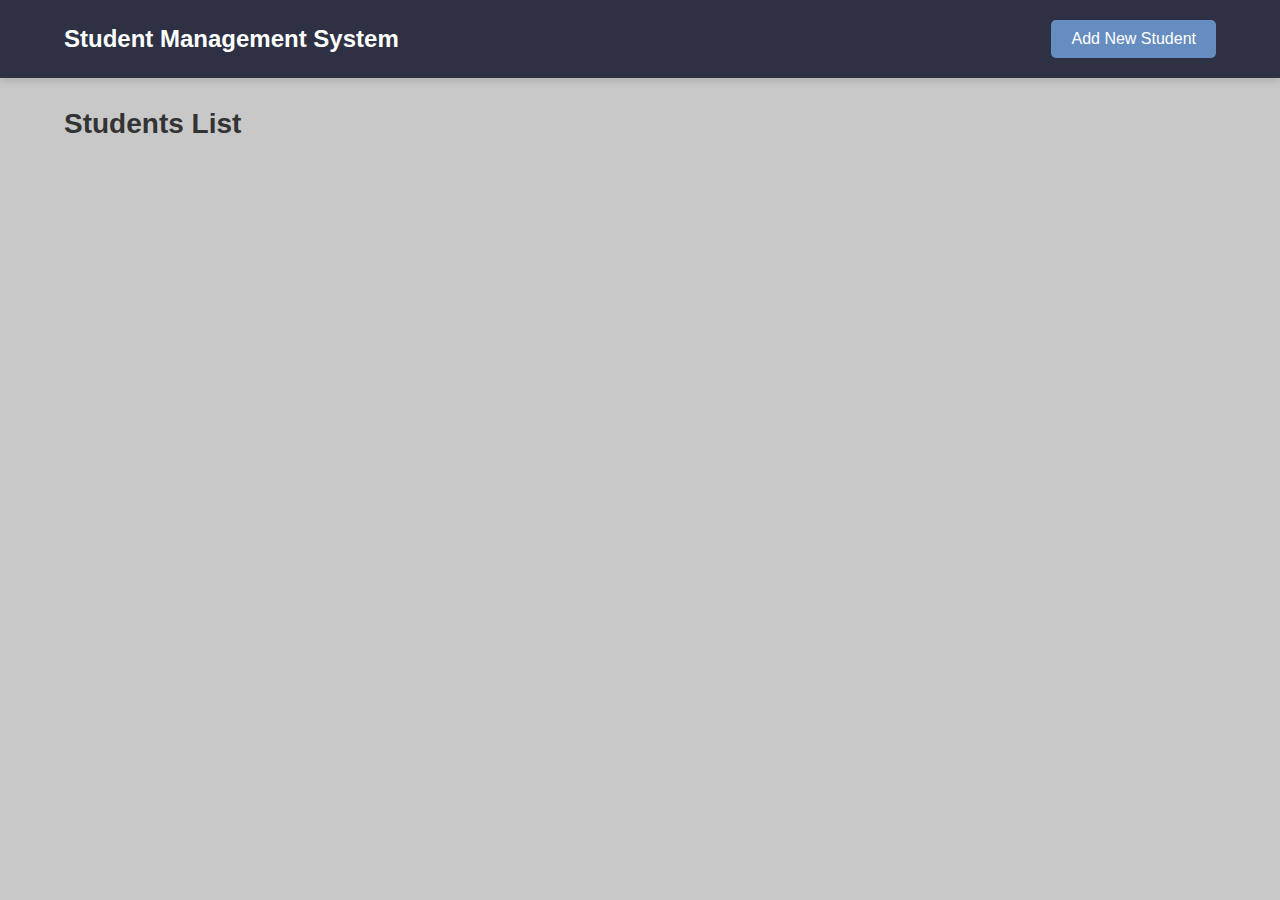
<file: index.html>
<!DOCTYPE html>
<html lang="en">

<head>
    <meta charset="UTF-8">
    <meta name="viewport" content="width=device-width, initial-scale=1.0">
    <link rel="stylesheet" href="css/index.css">
    <link rel="stylesheet" href="https://cdnjs.cloudflare.com/ajax/libs/font-awesome/6.4.2/css/all.min.css">
    <title>Student Management System</title>
</head>
<body>
    <header>
        <div class="container-header">
            <nav>
                <h1>Student Management System</h1>
                <button id="btnNew" class="btn" type="submit">Add New Student</button>
            </nav>
        </div>
    </header>
    <div class="container">
        <h2>Students List</h2>
        <div class="grid-container" id="studentsList">
        </div>
    </div>
    <template id="studentCardTemplate">
        <div class="card">
            <div class="card-header">
                <img class="student-image" src="#"
                    alt="student image">
                <div class="icons">
                    <button id="btn-edit" class="btn-edit" title="Edit"><i class="fas fa-edit"></i></button>
                    <button id="btn-profile" class="btn-profile" title="Details"><i class="fas fa-user"></i></button>
                    <button id="btn-resume" class="btn-resume" title="Resume"><i class="fas fa-file-alt"></i></button>
                </div>
            </div>
            <div class="card-body">
                <h3 class="student-name" ></h3>
                <p class="student-id"></p>
                <p class="student-email"></p>
                <button class="github-link" type="submit"><i class="fab fa-github"></i> GitHub</button>
            </div>
        </div>
    </template>
    <script src="js/api.js" defer></script>
    <script src="js/app.js" defer></script>
</body>

</html>
</file>
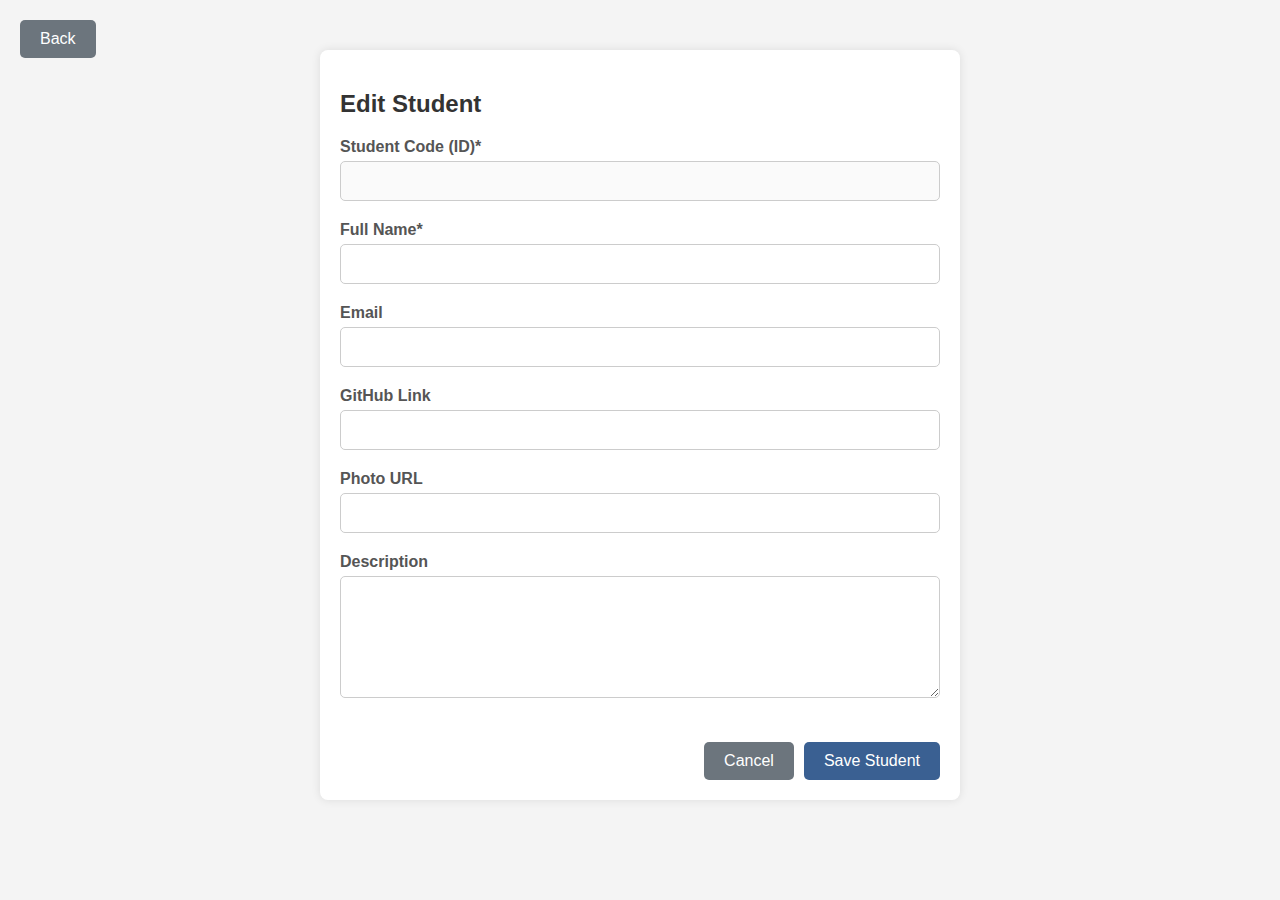
<file: edit.html>
<!DOCTYPE html>
<html lang="en">

<head>
    <meta charset="UTF-8">
    <meta name="viewport" content="width=device-width, initial-scale=1.0">
    <title>Edit Student</title>
    <link rel="stylesheet" href="css/edit.css">
</head>

<body>
    <button class="btn btn-back" onclick="location.href='index.html'">Back</button>
    <div class="container">
        <h2>Edit Student</h2>
        <form id="edit-student-form">
            <div class="form-group">
                <label for="student-code">Student Code (ID)*</label>
                <input type="text" id="student-code" disabled>
            </div>

            <div class="form-group">
                <label for="full-name">Full Name*</label>
                <input type="text" id="full-name">
            </div>

            <div class="form-group">
                <label for="email">Email</label>
                <input type="email" id="email">
            </div>

            <div class="form-group">
                <label for="github">GitHub Link</label>
                <input type="url" id="github-link">
            </div>

            <div class="form-group">
                <label for="photo">Photo URL</label>
                <input type="url" id="photo" >
            </div>

            <div class="form-group">
                <label for="description">Description</label>
                <textarea id="description"></textarea>
            </div>

            <div class="form-actions">
                <button class="btn btn-cancel" type="button">Cancel</button>
                <button class="btn btn-save" type="submit">Save Student</button>
            </div>
        </form>
    </div>
    <script src="js/api.js"></script>
    <script src="js/app.js"></script>
</body>

</html>
</file>
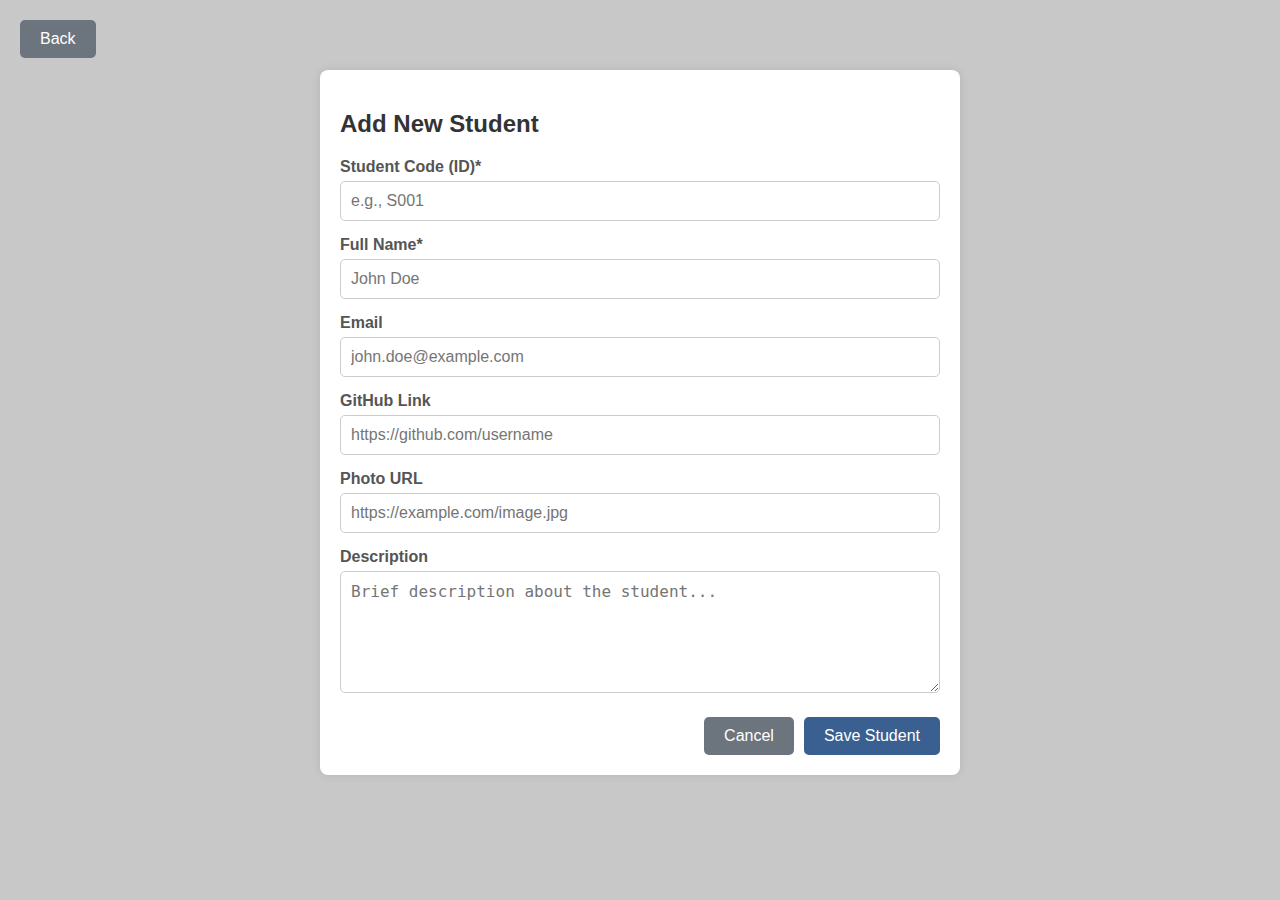
<file: form.html>
<!DOCTYPE html>
<html lang="en">
<head>
    <meta charset="UTF-8">
    <meta name="viewport" content="width=device-width, initial-scale=1.0">
    <link rel="stylesheet" href="css/form.css">
    <title>Add Student</title>
</head>
<body>
    <!-- Botón "Back" fuera del contenedor -->
    <button class="btn btn-back" onclick="location.href='index.html'">Back</button>

    <!-- Contenedor principal -->
    <div class="container">
        <div class="header">
            <h2>Add New Student</h2>
        </div>
        <div class="form">
            <form id="studentForm">
                <div class="form-group">
                    <label for="codigo">Student Code (ID)*</label>
                    <input type="text" id="codigo" placeholder="e.g., S001" required>
                </div>
                <div class="form-group">
                    <label for="nombre">Full Name*</label>
                    <input type="text" id="nombre" placeholder="John Doe" required>
                </div>
                <div class="form-group">
                    <label for="email">Email</label>
                    <input type="email" id="email" placeholder="john.doe@example.com" required>
                </div>
                <div class="form-group">
                    <label for="url">GitHub Link</label>
                    <input type="url" id="url" placeholder="https://github.com/username">
                </div>
                <div class="form-group">
                    <label for="imagen">Photo URL</label>
                    <input type="url" id="imagen" placeholder="https://example.com/image.jpg">
                </div>
                <div class="form-group">
                    <label for="description">Description</label>
                    <textarea id="description" placeholder="Brief description about the student..."></textarea>
                </div>
                <div class="form-actions">
                    <button class="btn btn-cancel" type="button">Cancel</button>
                    <button class="btn btn-save" type="submit">Save Student</button>
                </div>
            </form>            
        </div>
    </div>
    <script src="js/api.js" defer></script>
    <script src="js/app.js" defer></script>
</body>
</html>
</file>
<file: css/index.css>
body {
    margin: 0;
    padding: 0;
    font-family: 'Roboto', sans-serif;
    background-color: #c8c8c8;
    color: #333;
    line-height: 1.6;
}

header {
    background-color: #2e3144;
    color: #ffffff;
    padding: 20px 0;
    box-shadow: 0 4px 6px rgba(0, 0, 0, 0.1);
}

.container-header {
    width: 90%;
    max-width: 1200px;
    margin: 0 auto;
    display: flex;
}

nav {
    display: flex;
    justify-content: space-between;
    align-items: center;
    width: 100%;
}

nav h1 {
    margin: 0;
    font-size: 1.5rem;
    font-weight: 600;
}

nav button {
    background-color: #668dc0;
    color: #ffffff;
    border: none;
    padding: 10px 20px;
    border-radius: 5px;
    cursor: pointer;
    font-size: 1rem;
    transition: background-color 0.3s ease;
}

nav button:hover {
    background-color: #98a9c0;
}

.container {
    width: 90%;
    max-width: 1200px;
    margin: 20px auto;
}

.container h2 {
    font-size: 1.75rem;
    color: #333;
    margin-bottom: 20px;
}

.grid-container {
    display: grid;
    grid-template-columns: repeat(auto-fit, minmax(250px, 1fr));
    gap: 20px;
}

.card {
    background-color: #ffffff;
    border-radius: 10px;
    box-shadow: 0 4px 6px rgba(0, 0, 0, 0.1);
    overflow: hidden;
    transition: transform 0.3s ease, box-shadow 0.3s ease;
}

.card:hover {
    transform: translateY(-5px);
    box-shadow: 0 6px 12px rgba(0, 0, 0, 0.15);
}

.card-header {
    position: relative;
}

.card-header img {
    width: 100%;
    height: 200px;
    object-fit: cover;
}

.btn-edit{
    width: 30px;
    height: 30px;
    border: none;
    border-radius: 30px;
    background-color: #ffffff97;
}

.btn-profile{
    width: 30px;
    height: 30px;
    border: none;
    border-radius: 30px;
    background-color: #ffffff97;
}

.btn-resume{
    width: 30px;
    height: 30px;
    border: none;
    border-radius: 30px;
    background-color: #ffffff97;
}

.card-header .icons {
    border: none;
    position: absolute;
    top: 10px;
    right: 10px;
    display: flex;
    gap: 10px;
}

.card-header .icons i {
    color: #000000;
    cursor: pointer;
    transition: color 0.3s ease;
    background-color: #ffffff00;
    border-radius: 5px;
}

.card-header .icons i:hover {
    color: #ffffff;
}

.card-body {
    padding: 15px;
    text-align: left;
}

.card-body h3 {
    font-size: 1.25rem;
    color: #333;
    margin-bottom: 10px;
}

.card-body p {
    font-size: 0.9rem;
    color: #666;
    margin-bottom: 10px;
}

.github-link {
    background-color: #3a6092;
    color: #ffffff;
    border: none;
    padding: 10px 20px;
    border-radius: 5px;
    cursor: pointer;
    font-size: 0.9rem;
    transition: background-color 0.3s ease;
}

.github-link:hover {
    background-color: #6082af;
}

.github-link i {
    margin-right: 5px;
}

@media (max-width: 768px) {
    .grid-container {
        grid-template-columns: repeat(auto-fit, minmax(200px, 1fr));
    }

    .container-header {
        flex-direction: column;
        text-align: center;
    }

    nav button {
        margin-top: 10px;
    }
}
</file>
<file: css/edit.css>
/* Estilos generales */
body {
    font-family: Arial, sans-serif;
    background-color: #f4f4f4;
    margin: 0;
    padding: 0;
}

/* Contenedor principal */
.container {
    max-width: 600px;
    margin: 50px auto;
    padding: 20px;
    background-color: #ffffff;
    border-radius: 8px;
    box-shadow: 0 0 10px rgba(0, 0, 0, 0.1);
    position: relative;
}

/* Estilos para el botón de regresar */
.btn-back {
    position: absolute;
    top: 20px;
    left: 20px;
    padding: 10px 20px;
    border: none;
    border-radius: 5px;
    background-color: #6c757d;
    color: #fff;
    cursor: pointer;
    font-size: 16px;
    transition: background-color 0.3s ease;
}

.btn-back:hover {
    background-color: #5a6268;
}

/* Estilos para el encabezado */
h2 {
    color: #333;
    margin-bottom: 20px;
}

/* Estilos para el formulario */
#edit-student-form {
    display: flex;
    flex-direction: column;
}

.form-group {
    margin-bottom: 20px;
}

.form-group label {
    display: block;
    margin-bottom: 5px;
    font-weight: bold;
    color: #555;
}

.form-group input[type="text"],
.form-group input[type="email"],
.form-group input[type="url"],
.form-group textarea {
    width: calc(100% - 22px);
    padding: 10px;
    border: 1px solid #ccc;
    border-radius: 5px;
    font-size: 16px;
}

.form-group textarea {
    resize: vertical;
    height: 100px;
}

/* Placeholder styling */
input::placeholder,
textarea::placeholder {
    color: #999;
    font-style: italic;
}

/* Botones de acción alineados a la derecha */
.form-actions {
    display: flex;
    justify-content: flex-end;
    gap: 10px;
    margin-top: 20px;
}

/* Estilos para los botones */
.btn {
    padding: 10px 20px;
    border: none;
    border-radius: 5px;
    cursor: pointer;
    font-size: 16px;
    transition: background-color 0.3s ease;
}

.btn-cancel {
    background-color: #6c757d;
    color: #fff;
}

.btn-cancel:hover {
    background-color: #5a6268;
}

.btn-save {
    background-color: #3a6092;
    color: #fff;
}

.btn-save:hover {
    background-color: #2d4463;
}
</file>
<file: css/form.css>
/* Estilos generales */
body {
    font-family: Arial, sans-serif;
    background-color: #c8c8c8;
    margin: 0;
    padding: 20px; /* Añadido para dar espacio alrededor del contenedor */
}

/* Botón "Back" fuera del contenedor */
.btn-back {
    position: absolute; /* Posicionamiento absoluto para colocarlo fuera del contenedor */
    top: 20px;
    left: 20px;
    padding: 10px 20px;
    border: none;
    border-radius: 5px;
    background-color: #6c757d;
    color: #fff;
    cursor: pointer;
    font-size: 16px;
    transition: background-color 0.3s ease;
}

.btn-back:hover {
    background-color: #5a6268;
}

/* Contenedor principal */
.container {
    max-width: 600px;
    margin: 50px auto; /* Centrado vertical y horizontal */
    padding: 20px;
    background-color: #ffffff;
    border-radius: 8px;
    box-shadow: 0 0 10px rgba(0, 0, 0, 0.1);
}

/* Estilos para el encabezado */
.header {
    text-align: left;
    margin-bottom: 20px;
}

h2 {
    color: #333;
}

/* Estilos para el formulario */
.form {
    display: flex;
    flex-direction: column;
}

.form-group {
    margin-bottom: 15px;
}

.form-group label {
    display: block;
    margin-bottom: 5px;
    font-weight: bold;
    color: #555;
}

.form-group input[type="text"],
.form-group input[type="email"],
.form-group input[type="url"],
.form-group textarea {
    width: calc(100% - 22px); /* Ajuste para evitar desbordamiento */
    padding: 10px;
    border: 1px solid #ccc;
    border-radius: 5px;
    font-size: 16px;
}

.form-group textarea {
    resize: vertical;
    height: 100px;
}

/* Botones de acción alineados a la derecha */
.form-actions {
    display: flex;
    justify-content: flex-end; /* Alineación a la derecha */
    gap: 10px; /* Espacio entre botones */
    margin-top: 20px;
}

/* Estilos para los botones */
.btn {
    padding: 10px 20px;
    border: none;
    border-radius: 5px;
    cursor: pointer;
    font-size: 16px;
    transition: background-color 0.3s ease;
}

.btn-cancel {
    background-color: #6c757d;
    color: #fff;
}

.btn-cancel:hover {
    background-color: #5a6268;
}

.btn-save {
    background-color: #3a6092;
    color: #fff;
}

.btn-save:hover {
    background-color: #2d4463;
}
</file>
